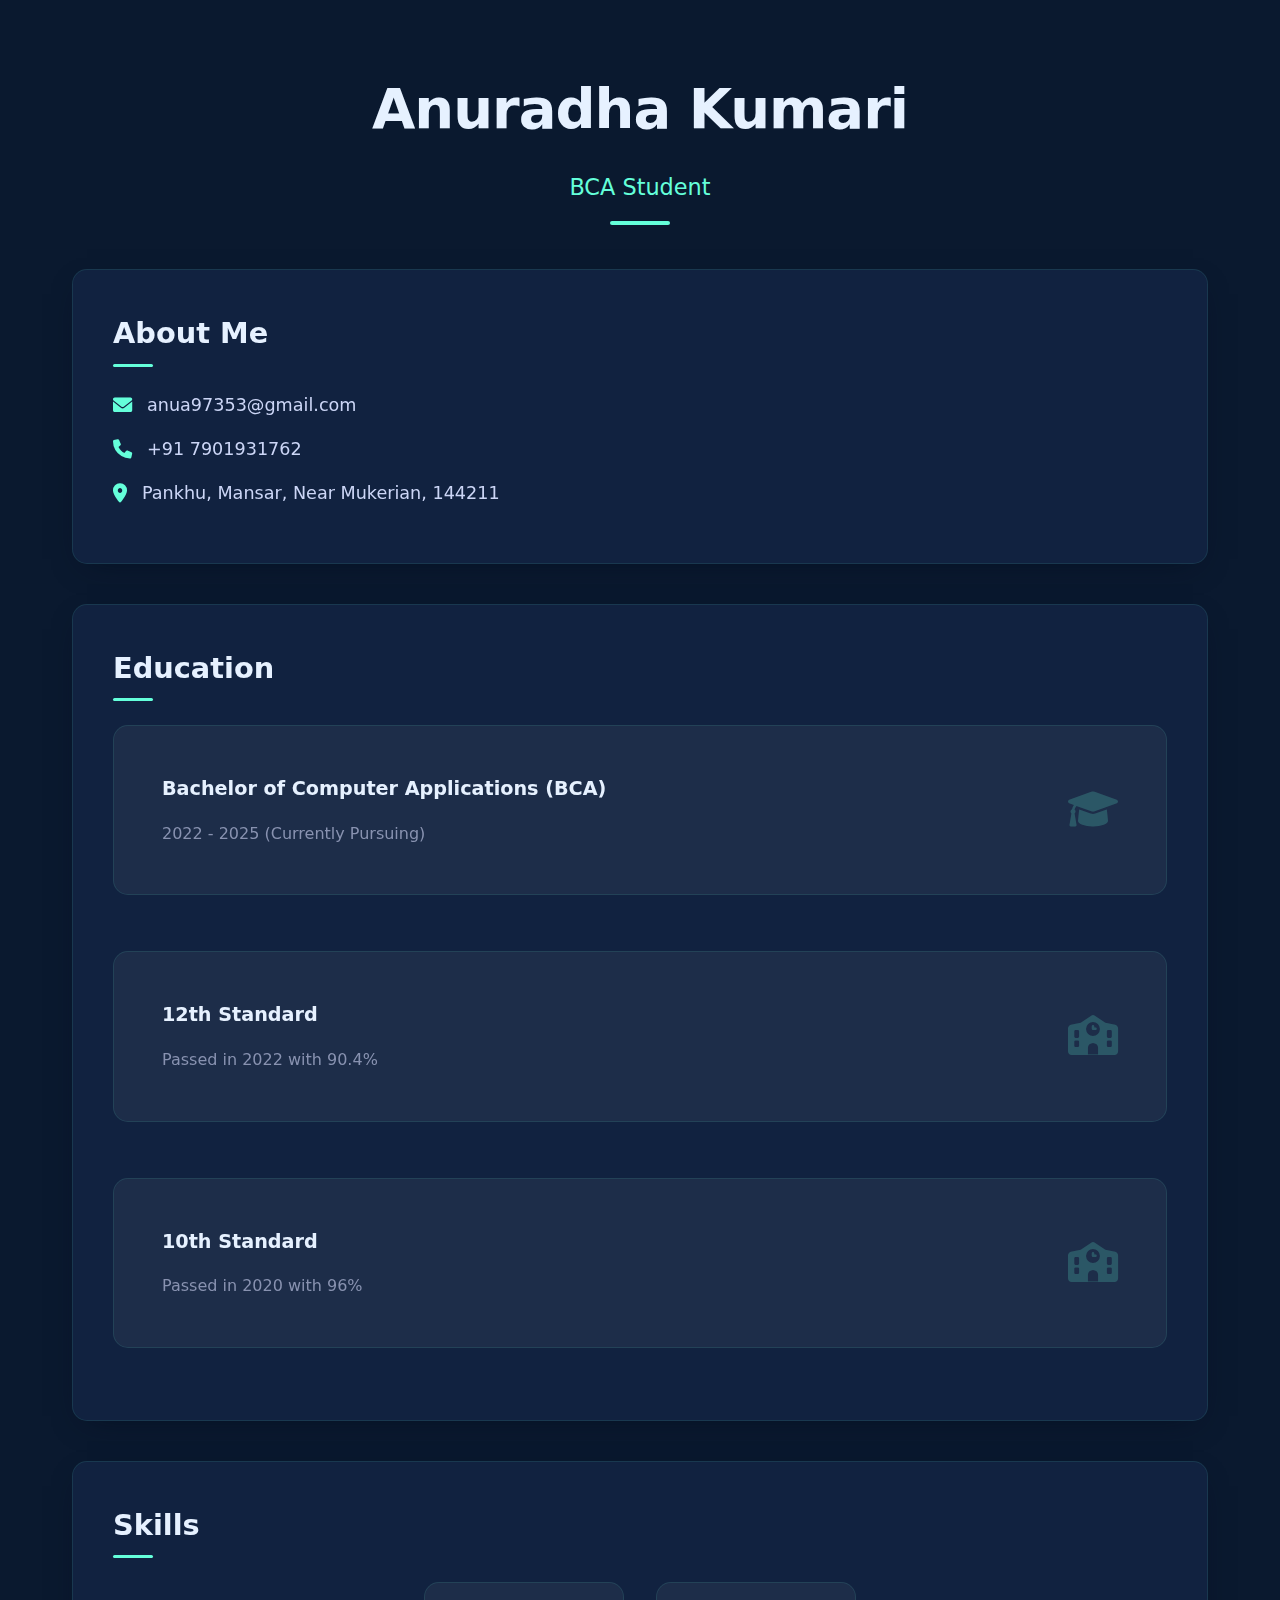
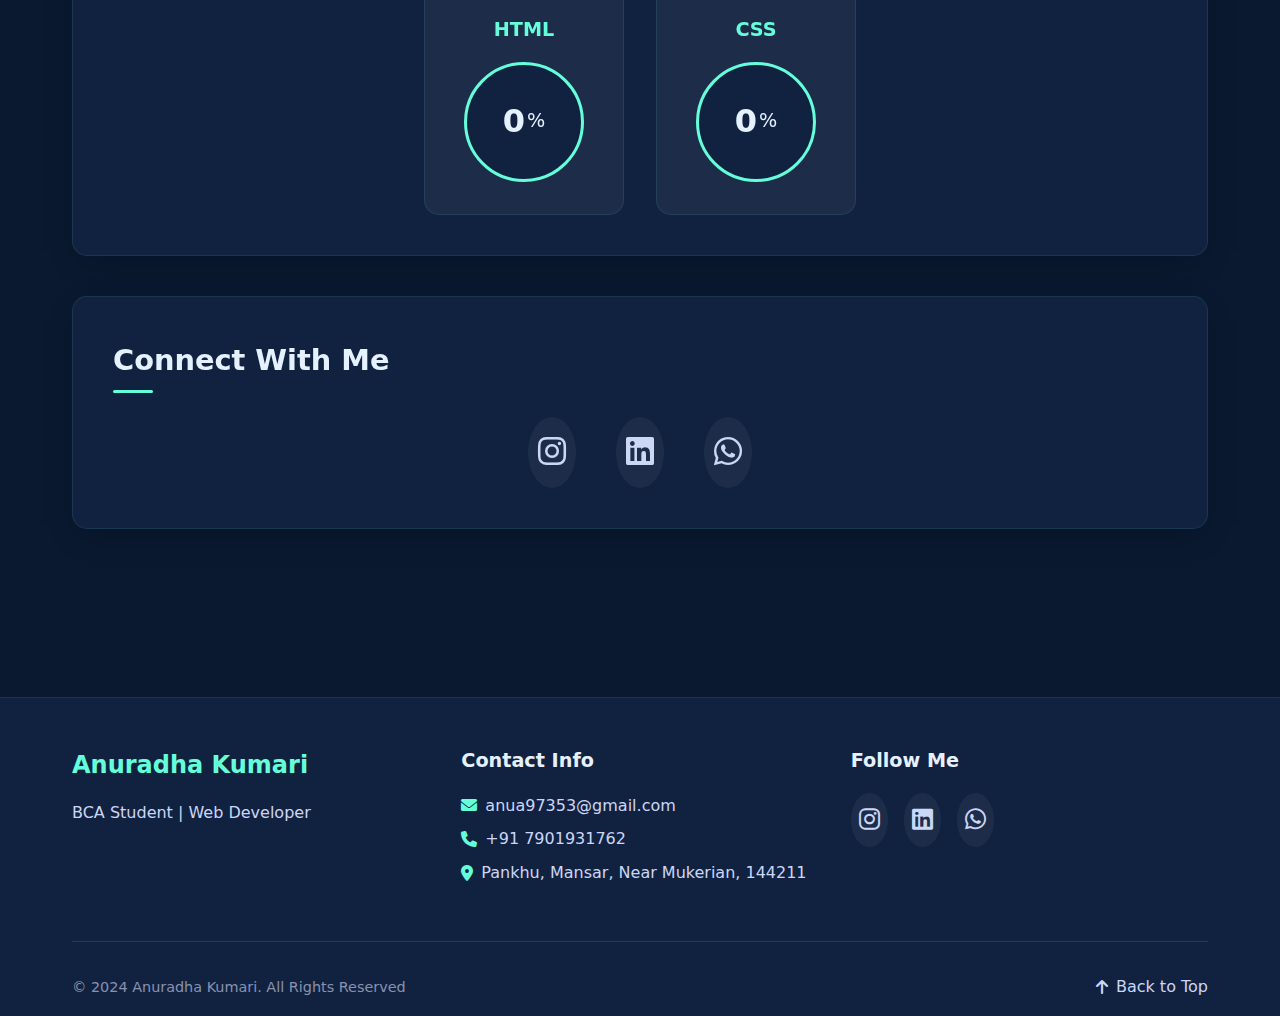
<file: index.html>
<!DOCTYPE html>
<html lang="en">
<head>
    <meta charset="UTF-8">
    <meta name="viewport" content="width=device-width, initial-scale=1.0">
    <title>Anuradha Kumari - Portfolio</title>
    <link rel="stylesheet" href="style.css">
    <link rel="stylesheet" href="https://cdnjs.cloudflare.com/ajax/libs/font-awesome/6.0.0/css/all.min.css">
</head>
<body>
    <div class="container">
        <header>
            <h1>Anuradha Kumari</h1>
            <p class="title">BCA Student</p>
        </header>

        <section class="about">
            <h2>About Me</h2>
            <div class="contact-info">
                <p><i class="fas fa-envelope"></i> anua97353@gmail.com</p>
                <p><i class="fas fa-phone"></i> +91 7901931762</p>
                <p><i class="fas fa-map-marker-alt"></i> Pankhu, Mansar, Near Mukerian, 144211</p>
            </div>
        </section>

        <section class="education">
            <h2>Education</h2>
            <div class="education-container">
                <div class="edu-item">
                    <div class="edu-content">
                        <h3>Bachelor of Computer Applications (BCA)</h3>
                        <p>2022 - 2025 (Currently Pursuing)</p>
                        <div class="edu-icon">
                            <i class="fas fa-graduation-cap"></i>
                        </div>
                    </div>
                </div>
                <div class="edu-item">
                    <div class="edu-content">
                        <h3>12th Standard</h3>
                        <p>Passed in 2022 with 90.4%</p>
                        <div class="edu-icon">
                            <i class="fas fa-school"></i>
                        </div>
                    </div>
                </div>
                <div class="edu-item">
                    <div class="edu-content">
                        <h3>10th Standard</h3>
                        <p>Passed in 2020 with 96%</p>
                        <div class="edu-icon">
                            <i class="fas fa-school"></i>
                        </div>
                    </div>
                </div>
            </div>
        </section>

        <section class="skills" id="skills-section">
            <h2>Skills</h2>
            <div class="skills-container">
                <div class="skill-box">
                    <div class="skill-title">HTML</div>
                    <div class="skill-circle">
                        <div class="skill-number" data-target="70">0</div>
                        <span class="percent">%</span>
                    </div>
                </div>
                <div class="skill-box">
                    <div class="skill-title">CSS</div>
                    <div class="skill-circle">
                        <div class="skill-number" data-target="70">0</div>
                        <span class="percent">%</span>
                    </div>
                </div>
            </div>
        </section>

        <section class="social">
            <h2>Connect With Me</h2>
            <div class="social-icons">
                <a href="pageNotFound.html" target="_blank"><i class="fab fa-instagram"></i></a>
                <a href="pageNotFound.html" target="_blank"><i class="fab fa-linkedin"></i></a>
                <a href="https://wa.me/917901931762" target="_blank"><i class="fab fa-whatsapp"></i></a>
            </div>
        </section>
    </div>
    <script>
    const numbers = document.querySelectorAll('.skill-number');
    let animated = false;

    // Function to check if element is in viewport
    function isInViewport(element) {
        const rect = element.getBoundingClientRect();
        return (
            rect.top >= 0 &&
            rect.left >= 0 &&
            rect.bottom <= (window.innerHeight || document.documentElement.clientHeight) &&
            rect.right <= (window.innerWidth || document.documentElement.clientWidth)
        );
    }

    // Function to animate numbers
    function animateNumbers() {
        numbers.forEach(number => {
            const target = parseInt(number.getAttribute('data-target'));
            let count = 0;
            
            const updateCount = () => {
                if(count < target) {
                    count++;
                    number.textContent = count;
                    setTimeout(updateCount, 20);
                }
            };

            updateCount();
        });
    }

    // Check for scroll and trigger animation
    window.addEventListener('scroll', () => {
        const skillsSection = document.getElementById('skills-section');
        
        if (isInViewport(skillsSection) && !animated) {
            animated = true;
            animateNumbers();
        }
    });

    // Check if skills section is already visible on page load
    document.addEventListener('DOMContentLoaded', () => {
        const skillsSection = document.getElementById('skills-section');
        
        if (isInViewport(skillsSection) && !animated) {
            animated = true;
            animateNumbers();
        }
    });

    // Smooth scroll to top functionality
    document.querySelector('.scroll-top').addEventListener('click', function(e) {
        e.preventDefault();
        window.scrollTo({
            top: 0,
            behavior: 'smooth'
        });
    });
    </script>
    <footer class="footer">
        <div class="footer-content">
            <div class="footer-top">
                <div class="footer-info">
                    <h3>Anuradha Kumari</h3>
                    <p>BCA Student | Web Developer</p>
                </div>
                <div class="footer-contact">
                    <h4>Contact Info</h4>
                    <p><i class="fas fa-envelope"></i> anua97353@gmail.com</p>
                    <p><i class="fas fa-phone"></i> +91 7901931762</p>
                    <p><i class="fas fa-map-marker-alt"></i> Pankhu, Mansar, Near Mukerian, 144211</p>
                </div>
                <div class="footer-social">
                    <h4>Follow Me</h4>
                    <div class="social-links">
                        <a href="pageNotFound.html" target="_blank">
                            <i class="fab fa-instagram"></i>
                        </a>
                        <a href="pageNotFound.html" target="_blank">
                            <i class="fab fa-linkedin"></i>
                        </a>
                        <a href="https://wa.me/917901931762" target="_blank">
                            <i class="fab fa-whatsapp"></i>
                        </a>
                    </div>
                </div>
            </div>
            <div class="footer-bottom">
                <div class="copyright">
                    <p>&copy; 2024 Anuradha Kumari. All Rights Reserved</p>
                </div>
                <div class="footer-nav">
                    <a href="#" class="scroll-top">
                        <i class="fas fa-arrow-up"></i> Back to Top
                    </a>
                </div>
            </div>
        </div>
    </footer>
</body>
</html>
</file>
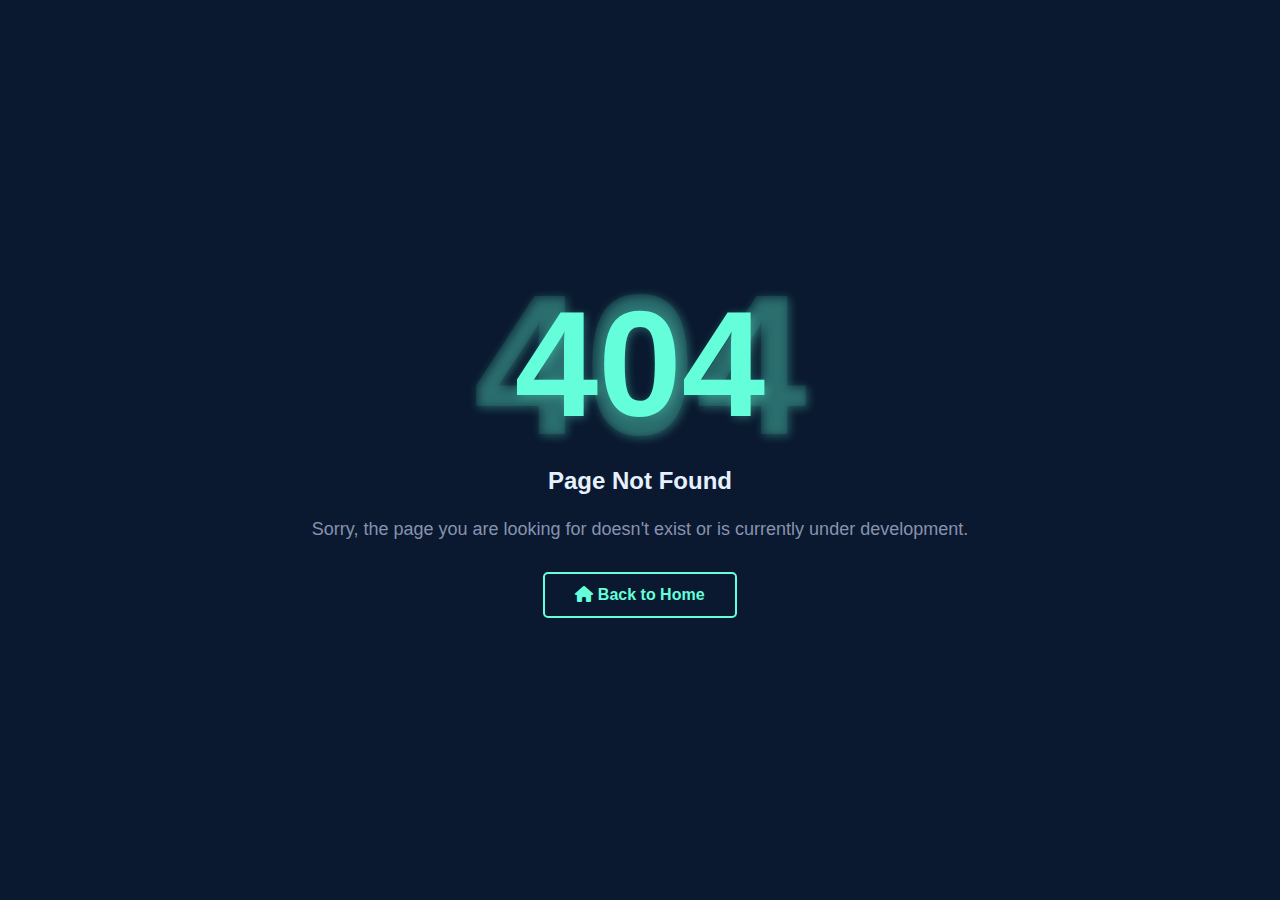
<file: pageNotFound.html>
<!DOCTYPE html>
<html lang="en">
<head>
    <meta charset="UTF-8">
    <meta name="viewport" content="width=device-width, initial-scale=1.0">
    <title>404 - Page Not Found</title>
    <link rel="stylesheet" href="https://cdnjs.cloudflare.com/ajax/libs/font-awesome/6.0.0/css/all.min.css">
    <style>
        * {
            margin: 0;
            padding: 0;
            box-sizing: border-box;
        }

        body {
            font-family: 'Arial', sans-serif;
            background-color: #0a192f;
            color: #ccd6f6;
            min-height: 100vh;
            display: flex;
            align-items: center;
            justify-content: center;
            overflow: hidden;
        }

        .container {
            text-align: center;
            padding: 2rem;
            position: relative;
        }

        .error-code {
            font-size: 150px;
            font-weight: bold;
            color: #64ffda;
            text-shadow: 2px 2px 10px rgba(100, 255, 218, 0.3);
            margin-bottom: 1rem;
            position: relative;
        }

        .error-code::after {
            content: '404';
            position: absolute;
            left: 50%;
            top: 50%;
            transform: translate(-50%, -50%);
            color: rgba(100, 255, 218, 0.1);
            font-size: 200px;
            z-index: -1;
        }

        .error-message {
            font-size: 24px;
            color: #e6f1ff;
            margin-bottom: 1.5rem;
        }

        .error-description {
            color: #8892b0;
            margin-bottom: 2rem;
            font-size: 18px;
        }

        .back-home {
            display: inline-block;
            padding: 12px 30px;
            background: transparent;
            color: #64ffda;
            border: 2px solid #64ffda;
            border-radius: 5px;
            text-decoration: none;
            font-weight: bold;
            transition: all 0.3s ease;
            position: relative;
            overflow: hidden;
        }

        .back-home:hover {
            background: rgba(100, 255, 218, 0.1);
            transform: translateY(-3px);
        }

        .animated-background {
            position: absolute;
            top: 0;
            left: 0;
            width: 100%;
            height: 100%;
            z-index: -1;
        }

        .circles {
            position: absolute;
            top: 0;
            left: 0;
            width: 100%;
            height: 100%;
            overflow: hidden;
        }

        .circles li {
            position: absolute;
            display: block;
            list-style: none;
            width: 20px;
            height: 20px;
            background: rgba(100, 255, 218, 0.1);
            animation: animate 25s linear infinite;
            bottom: -150px;
            border-radius: 50%;
        }

        .circles li:nth-child(1) {
            left: 25%;
            width: 80px;
            height: 80px;
            animation-delay: 0s;
        }

        .circles li:nth-child(2) {
            left: 10%;
            width: 20px;
            height: 20px;
            animation-delay: 2s;
            animation-duration: 12s;
        }

        .circles li:nth-child(3) {
            left: 70%;
            width: 20px;
            height: 20px;
            animation-delay: 4s;
        }

        .circles li:nth-child(4) {
            left: 40%;
            width: 60px;
            height: 60px;
            animation-delay: 0s;
            animation-duration: 18s;
        }

        .circles li:nth-child(5) {
            left: 65%;
            width: 20px;
            height: 20px;
            animation-delay: 0s;
        }

        @keyframes animate {
            0% {
                transform: translateY(0) rotate(0deg);
                opacity: 1;
                border-radius: 0;
            }
            100% {
                transform: translateY(-1000px) rotate(720deg);
                opacity: 0;
                border-radius: 50%;
            }
        }

        @media (max-width: 768px) {
            .error-code {
                font-size: 100px;
            }
            
            .error-code::after {
                font-size: 150px;
            }

            .error-message {
                font-size: 20px;
            }

            .error-description {
                font-size: 16px;
            }
        }
    </style>
</head>
<body>
    <div class="animated-background">
        <ul class="circles">
            <li></li>
            <li></li>
            <li></li>
            <li></li>
            <li></li>
        </ul>
    </div>
    
    <div class="container">
        <div class="error-code">404</div>
        <h1 class="error-message">Page Not Found</h1>
        <p class="error-description">Sorry, the page you are looking for doesn't exist or is currently under development.</p>
        <a href="index.html" class="back-home">
            <i class="fas fa-home"></i> Back to Home
        </a>
    </div>
</body>
</html>
</file>
<file: style.css>
:root {
    --primary-color: #0a192f;
    --secondary-color: #112240;
    --text-color: #ccd6f6;
    --accent-color: #64ffda;
    --heading-color: #e6f1ff;
    --nav-bg: rgba(10, 25, 47, 0.85);
}

* {
    margin: 0;
    padding: 0;
    box-sizing: border-box;
    transition: all 0.3s ease;
}

body {
    font-family: 'Calibre', 'Inter', 'San Francisco', 'SF Pro Text', -apple-system, system-ui, sans-serif;
    background-color: var(--primary-color);
    color: var(--text-color);
    line-height: 1.6;
}

.container {
    max-width: 1200px;
    margin: 0 auto;
    padding: 4rem 2rem;
}

header {
    text-align: center;
    margin-bottom: 4rem;
    position: relative;
}

header::after {
    content: '';
    position: absolute;
    bottom: -20px;
    left: 50%;
    transform: translateX(-50%);
    width: 60px;
    height: 4px;
    background: var(--accent-color);
    border-radius: 2px;
}

h1 {
    font-size: 3.5rem;
    margin-bottom: 1rem;
    color: var(--heading-color);
    letter-spacing: -1px;
    font-weight: 600;
}

.title {
    font-size: 1.4rem;
    color: var(--accent-color);
    font-weight: 500;
}

section {
    background-color: var(--secondary-color);
    padding: 2.5rem;
    border-radius: 15px;
    margin-bottom: 2.5rem;
    box-shadow: 0 10px 30px -15px rgba(2,12,27,0.7);
    border: 1px solid rgba(100, 255, 218, 0.1);
    transition: transform 0.3s ease;
}

section:hover {
    transform: translateY(-5px);
}

h2 {
    color: var(--heading-color);
    margin-bottom: 1.5rem;
    font-size: 1.8rem;
    position: relative;
    padding-bottom: 10px;
}

h2::after {
    content: '';
    position: absolute;
    bottom: 0;
    left: 0;
    width: 40px;
    height: 3px;
    background: var(--accent-color);
    border-radius: 2px;
}

.contact-info p {
    margin-bottom: 1rem;
    display: flex;
    align-items: center;
    font-size: 1.1rem;
}

.contact-info i {
    margin-right: 15px;
    color: var(--accent-color);
    font-size: 1.2rem;
}

.edu-item {
    margin-bottom: 2rem;
    padding: 1rem;
    border-radius: 8px;
    background: rgba(255, 255, 255, 0.05);
}

.edu-item h3 {
    color: var(--accent-color);
    margin-bottom: 0.5rem;
    font-size: 1.2rem;
}

.edu-item p {
    color: #8892b0;
}

.skill-item {
    margin-bottom: 2rem;
}

.skill-item p {
    margin-bottom: 0.5rem;
    font-weight: 500;
    color: var(--heading-color);
}

.progress-bar {
    background-color: rgba(255, 255, 255, 0.1);
    height: 8px;
    border-radius: 4px;
    overflow: hidden;
}

.progress {
    background: linear-gradient(90deg, var(--accent-color), #00b8ff);
    height: 100%;
    border-radius: 4px;
    position: relative;
    transition: width 1s ease-in-out;
}

.social-icons {
    display: flex;
    justify-content: center;
    gap: 2.5rem;
}

.social-icons a {
    color: var(--text-color);
    font-size: 2rem;
    padding: 10px;
    border-radius: 50%;
    background: rgba(255, 255, 255, 0.05);
}

.social-icons a:hover {
    color: var(--accent-color);
    transform: translateY(-5px);
    background: rgba(100, 255, 218, 0.1);
}

/* Glassmorphism effect for sections */
@supports (-webkit-backdrop-filter: none) or (backdrop-filter: none) {
    section {
        backdrop-filter: blur(10px);
        -webkit-backdrop-filter: blur(10px);
    }
}

/* Responsive Design */
@media (max-width: 768px) {
    .container {
        padding: 2rem 1rem;
    }

    h1 {
        font-size: 2.5rem;
    }

    section {
        padding: 1.5rem;
    }

    .social-icons {
        gap: 1.5rem;
    }
}

@media (max-width: 480px) {
    h1 {
        font-size: 2rem;
    }

    .title {
        font-size: 1.2rem;
    }

    .social-icons a {
        font-size: 1.5rem;
    }
}

/* Add smooth scrolling */
html {
    scroll-behavior: smooth;
}

/* Add custom scrollbar */
::-webkit-scrollbar {
    width: 10px;
}

::-webkit-scrollbar-track {
    background: var(--primary-color);
}

::-webkit-scrollbar-thumb {
    background: var(--accent-color);
    border-radius: 5px;
}

::-webkit-scrollbar-thumb:hover {
    background: #00b8ff;
}

/* Animation for sections */
@keyframes fadeInUp {
    from {
        opacity: 0;
        transform: translateY(20px);
    }
    to {
        opacity: 1;
        transform: translateY(0);
    }
}

section {
    animation: fadeInUp 0.5s ease-out forwards;
}

.skills-container {
    display: flex;
    gap: 2rem;
    justify-content: center;
    flex-wrap: wrap;
}

.skill-box {
    background: rgba(255, 255, 255, 0.05);
    border-radius: 15px;
    padding: 2rem;
    width: 200px;
    text-align: center;
    border: 1px solid rgba(100, 255, 218, 0.1);
    transition: transform 0.3s ease;
}

.skill-box:hover {
    transform: translateY(-10px);
}

.skill-title {
    color: var(--accent-color);
    font-size: 1.2rem;
    margin-bottom: 1rem;
    font-weight: 600;
}

.skill-circle {
    width: 120px;
    height: 120px;
    background: var(--secondary-color);
    border-radius: 50%;
    margin: 0 auto;
    display: flex;
    align-items: center;
    justify-content: center;
    position: relative;
    border: 3px solid var(--accent-color);
}

.skill-number {
    font-size: 2rem;
    font-weight: bold;
    color: var(--heading-color);
}

.percent {
    color: var(--heading-color);
    font-size: 1.2rem;
    margin-left: 2px;
}

@media (max-width: 480px) {
    .skill-box {
        width: 100%;
    }
}

/* Add these styles to your existing CSS */
.education-container {
    display: flex;
    flex-direction: column;
    gap: 1.5rem;
}

.edu-item {
    position: relative;
    overflow: hidden;
    border-radius: 15px;
    background: rgba(255, 255, 255, 0.05);
    border: 1px solid rgba(100, 255, 218, 0.1);
    transition: all 0.3s ease;
}

.edu-content {
    padding: 2rem;
    position: relative;
    z-index: 1;
    display: flex;
    flex-direction: column;
    gap: 0.5rem;
}

.edu-icon {
    position: absolute;
    right: 2rem;
    top: 50%;
    transform: translateY(-50%);
    font-size: 2.5rem;
    color: var(--accent-color);
    opacity: 0.2;
    transition: all 0.3s ease;
}

.edu-item:hover {
    transform: translateX(10px);
    background: rgba(100, 255, 218, 0.1);
    box-shadow: 0 10px 30px -15px rgba(2,12,27,0.7);
}

.edu-item:hover .edu-icon {
    opacity: 1;
    transform: translateY(-50%) scale(1.2);
}

.edu-item:hover h3 {
    color: var(--accent-color);
}

.edu-item::before {
    content: '';
    position: absolute;
    left: 0;
    top: 0;
    height: 100%;
    width: 4px;
    background: var(--accent-color);
    transform: scaleY(0);
    transition: transform 0.3s ease;
    transform-origin: bottom;
}

.edu-item:hover::before {
    transform: scaleY(1);
}

.edu-item h3 {
    font-size: 1.2rem;
    color: var(--heading-color);
    transition: color 0.3s ease;
}

.edu-item p {
    color: #8892b0;
    font-size: 1rem;
}

/* Responsive adjustments */
@media (max-width: 768px) {
    .edu-content {
        padding: 1.5rem;
    }

    .edu-icon {
        font-size: 2rem;
        right: 1.5rem;
    }
}

@media (max-width: 480px) {
    .edu-item:hover {
        transform: translateX(5px);
    }
}

/* Add these styles to your existing CSS */
.footer {
    background-color: var(--secondary-color);
    padding: 3rem 0 1rem 0;
    margin-top: 4rem;
    border-top: 1px solid rgba(100, 255, 218, 0.1);
}

.footer-content {
    max-width: 1200px;
    margin: 0 auto;
    padding: 0 2rem;
}

.footer-top {
    display: grid;
    grid-template-columns: repeat(auto-fit, minmax(250px, 1fr));
    gap: 2rem;
    margin-bottom: 3rem;
}

.footer-info h3 {
    color: var(--accent-color);
    font-size: 1.5rem;
    margin-bottom: 1rem;
}

.footer-info p {
    color: var(--text-color);
    font-size: 1rem;
}

.footer-contact h4,
.footer-social h4 {
    color: var(--heading-color);
    margin-bottom: 1rem;
    font-size: 1.2rem;
}

.footer-contact p {
    display: flex;
    align-items: center;
    gap: 0.5rem;
    margin-bottom: 0.5rem;
    color: var(--text-color);
}

.footer-contact i {
    color: var(--accent-color);
}

.social-links {
    display: flex;
    gap: 1rem;
}

.social-links a {
    color: var(--text-color);
    font-size: 1.5rem;
    transition: all 0.3s ease;
    padding: 0.5rem;
    border-radius: 50%;
    background: rgba(255, 255, 255, 0.05);
}

.social-links a:hover {
    color: var(--accent-color);
    transform: translateY(-5px);
    background: rgba(100, 255, 218, 0.1);
}

.footer-bottom {
    padding-top: 2rem;
    border-top: 1px solid rgba(255, 255, 255, 0.1);
    display: flex;
    justify-content: space-between;
    align-items: center;
    flex-wrap: wrap;
    gap: 1rem;
}

.copyright {
    color: #8892b0;
    font-size: 0.9rem;
}

.scroll-top {
    color: var(--text-color);
    text-decoration: none;
    display: flex;
    align-items: center;
    gap: 0.5rem;
    transition: all 0.3s ease;
}

.scroll-top:hover {
    color: var(--accent-color);
}

/* Add smooth scroll to top functionality */
.scroll-top {
    cursor: pointer;
}

@media (max-width: 768px) {
    .footer-top {
        grid-template-columns: 1fr;
        text-align: center;
    }

    .footer-contact p {
        justify-content: center;
    }

    .social-links {
        justify-content: center;
    }

    .footer-bottom {
        flex-direction: column;
        text-align: center;
    }
}
</file>
